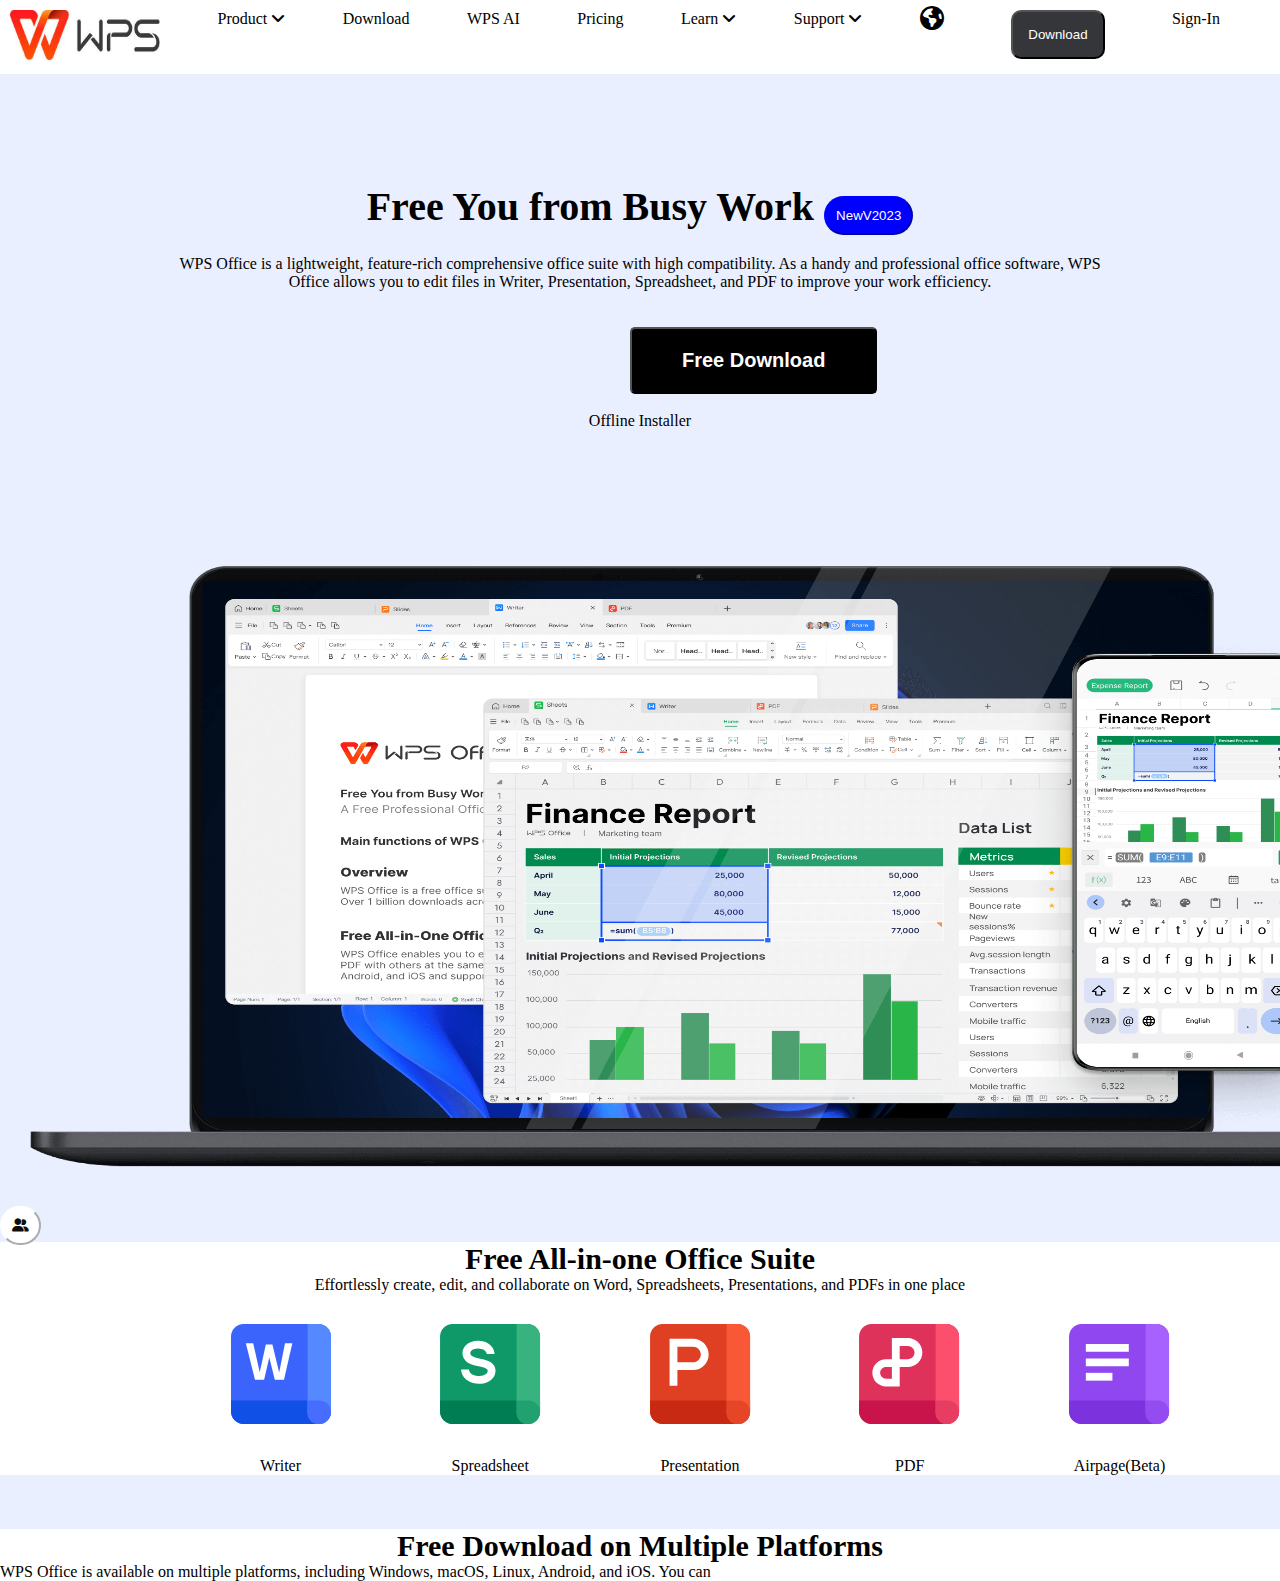
<file: index.html>
<!DOCTYPE html>
<html lang="en">
<head>
    <meta charset="UTF-8">
    <meta name="viewport" content="width=device-width, initial-scale=1.0">
    <title>[OFFICIAL] WPS</title>
    <link rel="shortcut icon" href="./download (1).jpeg" type="image/x-icon">
    <link rel="stylesheet" href="./wps.css">
    <link rel="stylesheet" href="https://cdnjs.cloudflare.com/ajax/libs/font-awesome/6.4.2/css/all.min.css">
</head>
<header>
    <ul class="head">
        <li>
            <img src="./download (2).jpeg" width="150px" height="50px" alt="">
        </li>
        <li>Product <i class="fa-solid fa-angle-down"></i></li>
        <li>Download</li>
        <li>WPS AI</li>
        <li>Pricing</li>
        <li>Learn <i class="fa-solid fa-angle-down"></i></li>
        <li>Support <i class="fa-solid fa-angle-down"></i></li>
    <ul class="head1">
        <li><i class="fa-solid fa-earth-americas fa-xl"></i></li>
        <li><button class="btn1">Download</button></li>
        <li>Sign-In</li>

    </ul>    
    
    </ul>
</header>

<body class="body">
    <br>
    <br>
    <br>
    <br>
    <h1 class="text1">Free You from Busy Work<button class="btn2">NewV2023</button></h1>
    <p class="txt2">WPS Office is a lightweight, feature-rich comprehensive office suite with high compatibility. As a handy and professional office software, WPS</p>
    <p class="txt2">Office allows you to edit files in Writer, Presentation, Spreadsheet, and PDF to improve your work efficiency.</p>
    <br>
    <br>
    <button class="btn3"><i class="fa-thin fa-circle-arrow-down fa-bounce"></i>Free Download</button>
    <br>
    <br>
    <p class="txt3">Offline Installer</p>
    <br>
    <br>
    <br>
    <br>
    <img src="./banner@2x.e240c41.png" width="1400px" height="700px" alt="">
    <button class="btn4"><i class="fa-solid fa-user-group" style="color: #0c0d0d;"></i></button>
    <br>
    <br>
    <h1 class="text4">
        Free All-in-one Office Suite
    </h1>

    <p class="text2">
        Effortlessly create, edit, and collaborate on Word, Spreadsheets, Presentations, and PDFs in one place
    </p>
<section class="sect">
    <ul class="list1">
        <li><button class="btn5"><img src="./writer.71881e9.svg" alt=""></button><br>Writer</li>
        <li><button class="btn5"><img src="./spreadsheet.0c7ef65.svg" alt=""></button><br>Spreadsheet</li>
        <li><button class="btn5"><img src="./presentation.3d66cfc.svg" alt=""></button><br>Presentation</li>
        <li><button class="btn5"><img src="./pdf.1d64357.svg" alt=""></button><br>PDF</li>
        <li><button class="btn5"><img src="./airpage.9bfb8d9.svg" alt=""></button><br>Airpage(Beta)</li>
    </ul>
</section>
<br>
<br>
<br>
<h1 class="text4">
    Free Download on Multiple Platforms
</h1>
<p class="text7">
    WPS Office is available on multiple platforms, including Windows, macOS, Linux, Android, and iOS. You can </p> 
</body>
</html>
</file>
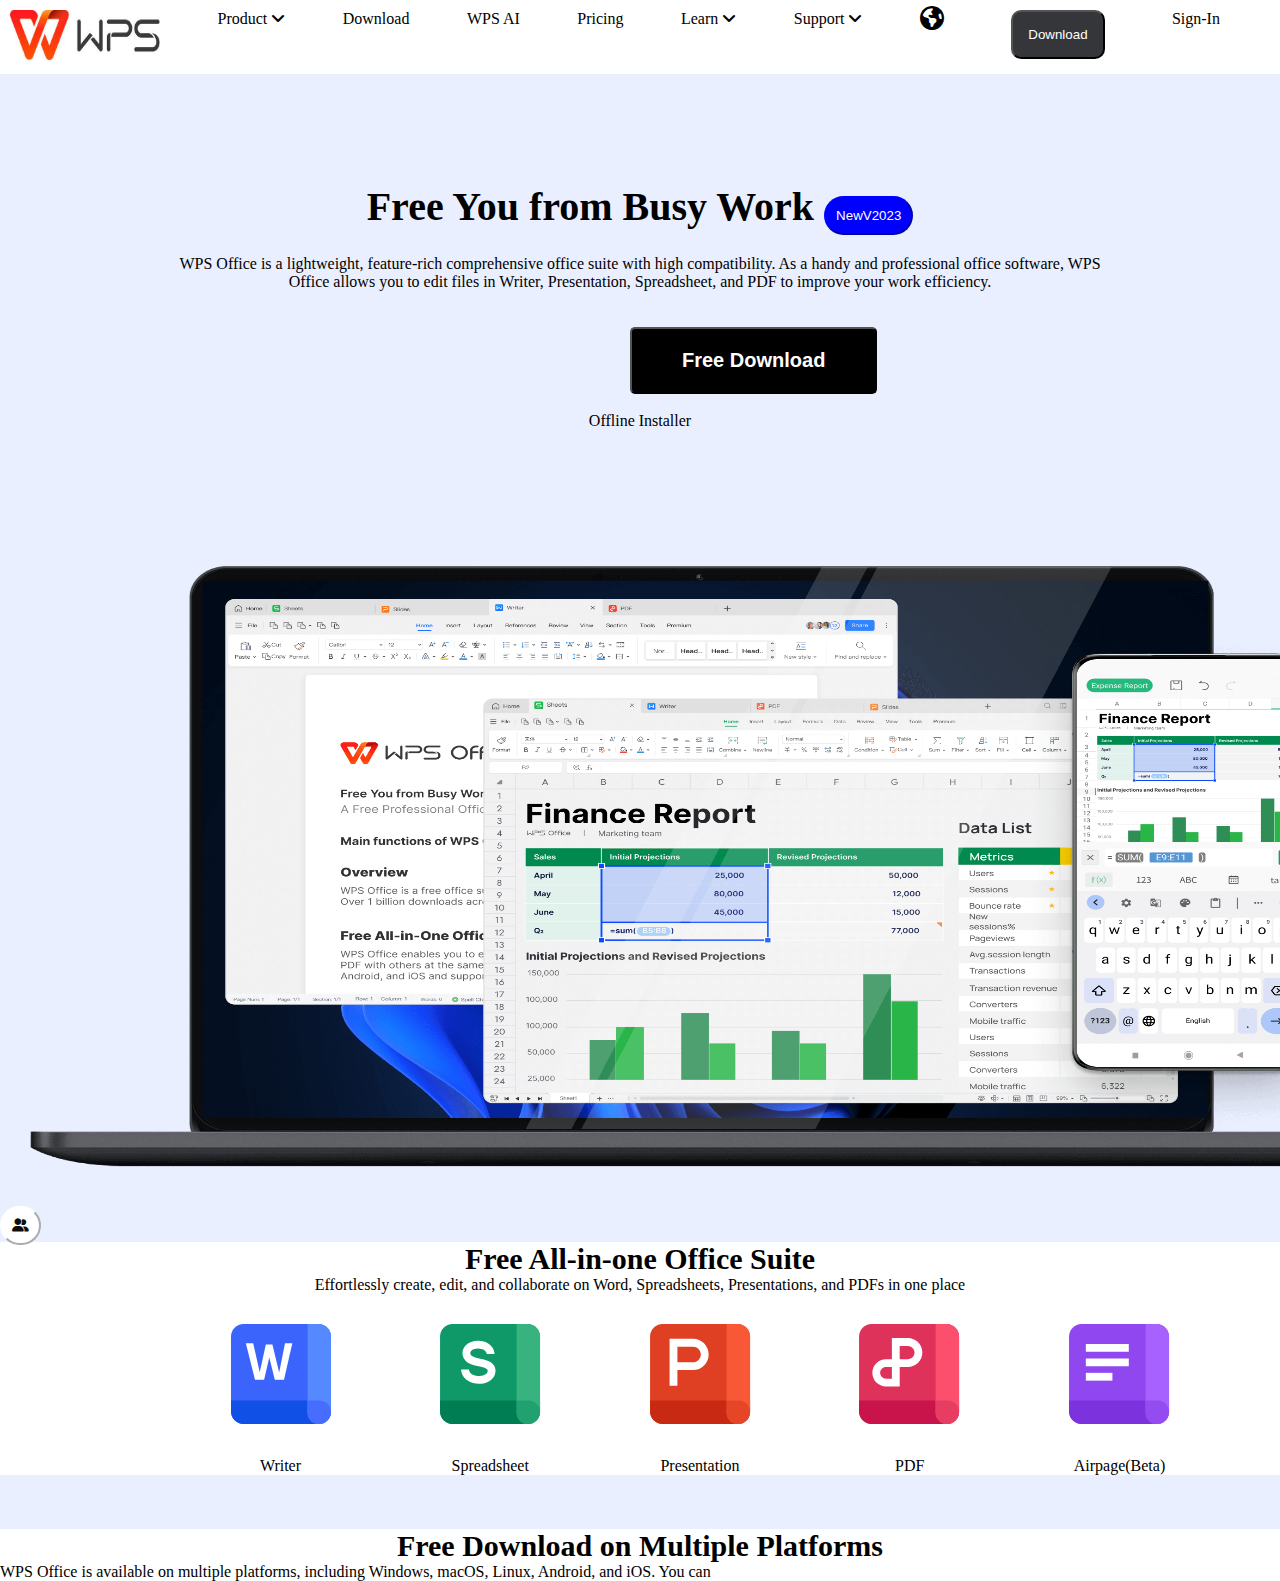
<file: wps.html>
<!DOCTYPE html>
<html lang="en">
<head>
    <meta charset="UTF-8">
    <meta name="viewport" content="width=device-width, initial-scale=1.0">
    <title>[OFFICIAL] WPS</title>
    <link rel="shortcut icon" href="./download (1).jpeg" type="image/x-icon">
    <link rel="stylesheet" href="./wps.css">
    <link rel="stylesheet" href="https://cdnjs.cloudflare.com/ajax/libs/font-awesome/6.4.2/css/all.min.css">
</head>
<header>
    <ul class="head">
        <li>
            <img src="./download (2).jpeg" width="150px" height="50px" alt="">
        </li>
        <li>Product <i class="fa-solid fa-angle-down"></i></li>
        <li>Download</li>
        <li>WPS AI</li>
        <li>Pricing</li>
        <li>Learn <i class="fa-solid fa-angle-down"></i></li>
        <li>Support <i class="fa-solid fa-angle-down"></i></li>
    <ul class="head1">
        <li><i class="fa-solid fa-earth-americas fa-xl"></i></li>
        <li><button class="btn1">Download</button></li>
        <li>Sign-In</li>

    </ul>    
    
    </ul>
</header>

<body class="body">
    <br>
    <br>
    <br>
    <br>
    <h1 class="text1">Free You from Busy Work<button class="btn2">NewV2023</button></h1>
    <p class="txt2">WPS Office is a lightweight, feature-rich comprehensive office suite with high compatibility. As a handy and professional office software, WPS</p>
    <p class="txt2">Office allows you to edit files in Writer, Presentation, Spreadsheet, and PDF to improve your work efficiency.</p>
    <br>
    <br>
    <button class="btn3"><i class="fa-thin fa-circle-arrow-down fa-bounce"></i>Free Download</button>
    <br>
    <br>
    <p class="txt3">Offline Installer</p>
    <br>
    <br>
    <br>
    <br>
    <img src="./banner@2x.e240c41.png" width="1400px" height="700px" alt="">
    <button class="btn4"><i class="fa-solid fa-user-group" style="color: #0c0d0d;"></i></button>
    <br>
    <br>
    <h1 class="text4">
        Free All-in-one Office Suite
    </h1>

    <p class="text2">
        Effortlessly create, edit, and collaborate on Word, Spreadsheets, Presentations, and PDFs in one place
    </p>
<section class="sect">
    <ul class="list1">
        <li><button class="btn5"><img src="./writer.71881e9.svg" alt=""></button><br>Writer</li>
        <li><button class="btn5"><img src="./spreadsheet.0c7ef65.svg" alt=""></button><br>Spreadsheet</li>
        <li><button class="btn5"><img src="./presentation.3d66cfc.svg" alt=""></button><br>Presentation</li>
        <li><button class="btn5"><img src="./pdf.1d64357.svg" alt=""></button><br>PDF</li>
        <li><button class="btn5"><img src="./airpage.9bfb8d9.svg" alt=""></button><br>Airpage(Beta)</li>
    </ul>
</section>
<br>
<br>
<br>
<h1 class="text4">
    Free Download on Multiple Platforms
</h1>
<p class="text7">
    WPS Office is available on multiple platforms, including Windows, macOS, Linux, Android, and iOS. You can </p> 
</body>
</html>
</file>
<file: wps.css>
* {
    margin: 0;
    padding: 0;
}
    
.body {
    background-color: #EAEFFF;
}

.head {
    display: flex;
    justify-content: space-between;
    list-style: none;
    background-color: white;
    padding: 10px;
    position: -webkit-sticky;
    position: sticky;
    top: 0;
    
}
.btn1 {
    background-color: #35363A;
    color: white;
    padding: 15px;
    border-radius: 10px;
}
.head1{
    display: flex;
    justify-content: space-between;
    list-style: none;
    width: 300px;
    margin-right: 50px;
}
.text1 {
    font-weight: bolder;
    text-align: center;
    font-size:40px;
}
.btn2 {
    background-color: blue ;
    border-radius: 20px;
    padding: 10px;
    color: white;
    margin-left: 10px;
    margin-top: 50px;
    margin-bottom: 20px;
    border-color: blue;
}
.text2 {
    text-align: center;
    color:black;
    background-color: #FFFFFF;

}
.btn3 {
    padding: 20px;
    background-color: black;
    color: white;
    border-radius: 5px;
    margin-left: 630px;
    padding-left: 50px;
    padding-right: 50px;
    font-weight: bolder;
    font-size: 20px;
    cursor: pointer;
}
.txt3 {
    text-align: center;
}
.btn4 {
    border-radius: 20px;
    background-color: white;
    border-color: white;
    padding: 10px;
    position: fixed;

}
.btn5 {
    padding: 30px;
    border-style: none;
    background-color: #FFFFFF;
}
.btn5:hover {
    background-color: #FFFFFF;
    cursor: pointer;
    border-style: ridge;
    border-color: #FFFFFF;
    border
}
.sect{
    background-color: white;
}
.list1{
    display: flex;
    justify-content: space-between;
    list-style: none;
    margin-left: 200px;
    width: 1000px;
    text-align: center;
}
.text4 {
    font-weight: bolder;
    text-align: center;
    font-size:30px;
    background-color: #FFFFFF;
}
.txt2 {
    background-color: #EAEFFF ;
    text-align: center;
    color: black;
} 
.txt5 {

}
.text7 {
    background-color: #FFFFFF;
}
</file>
